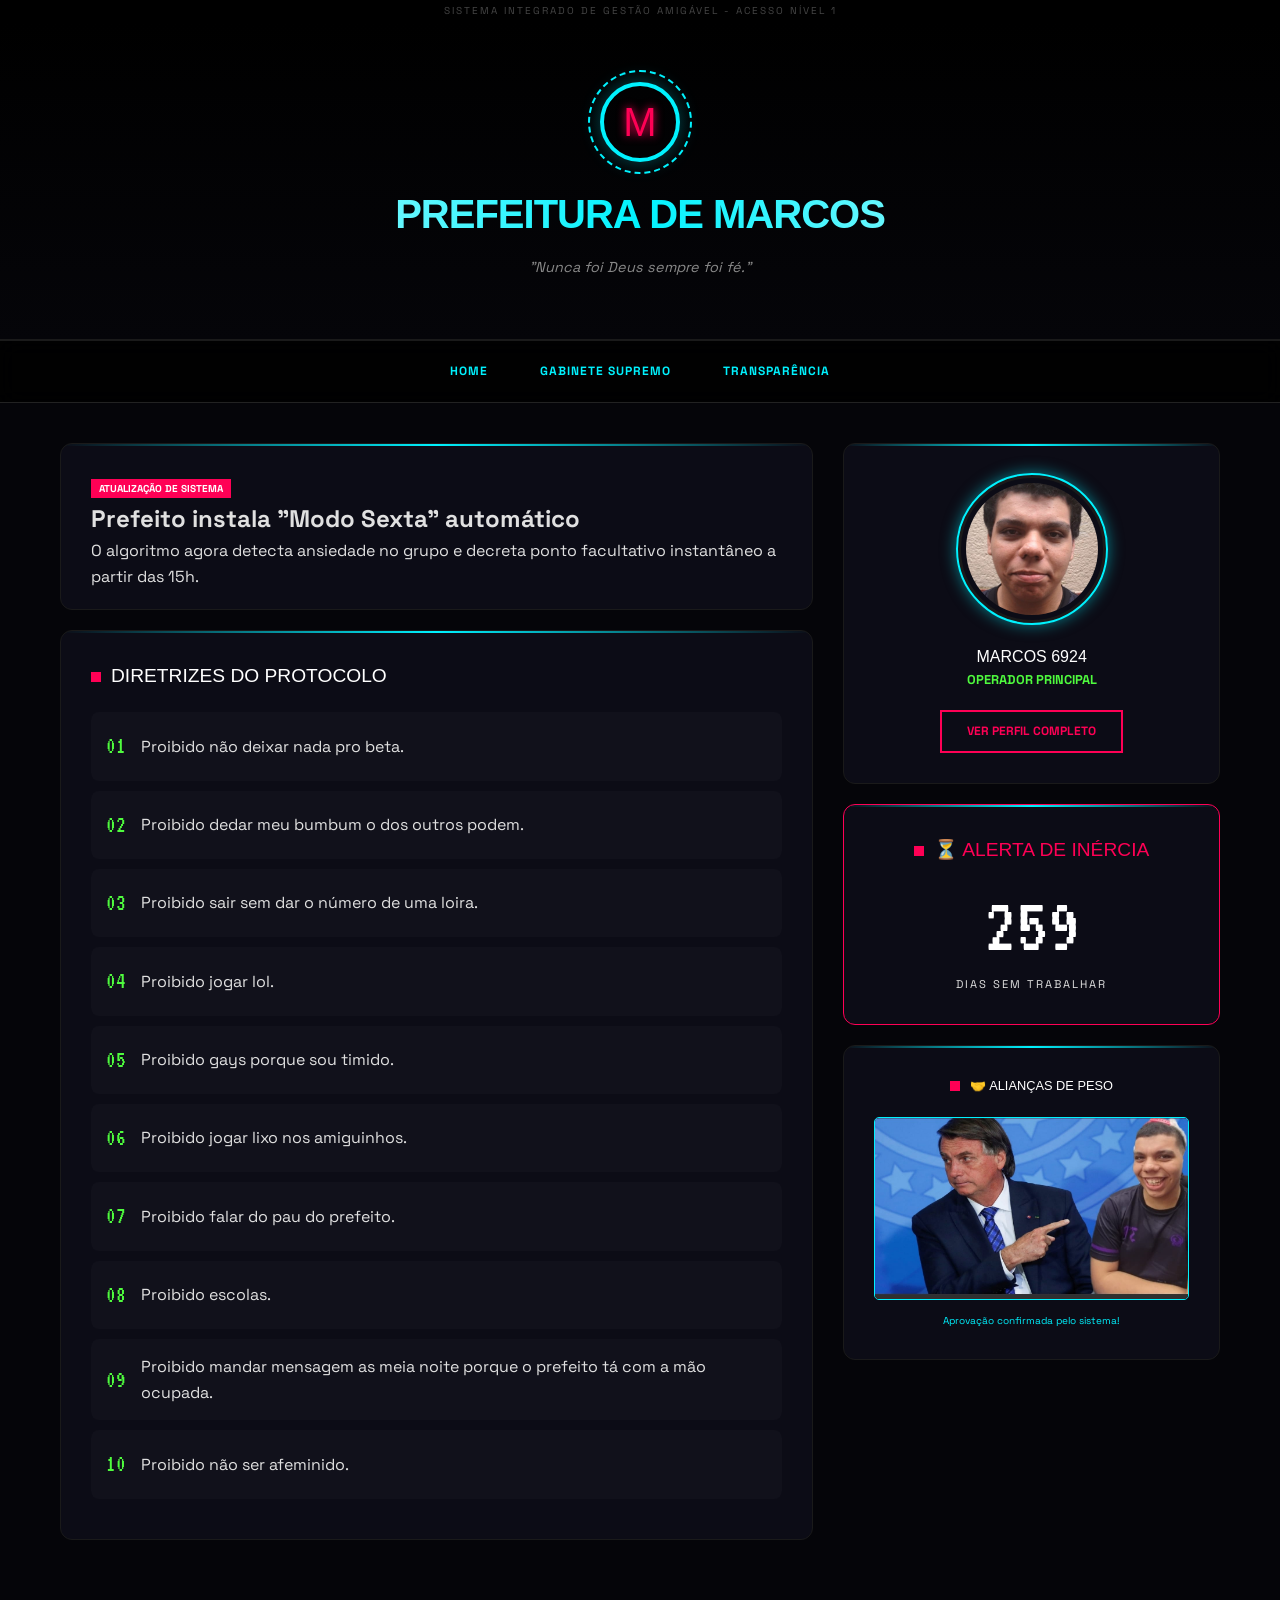
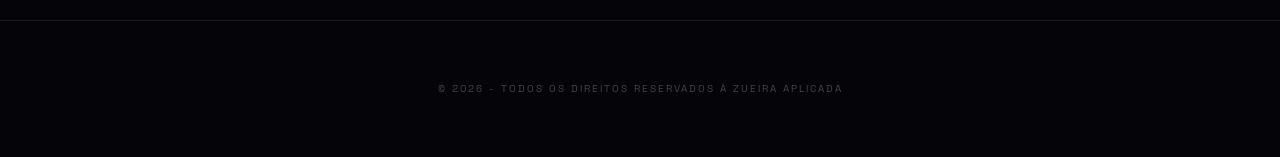
<file: index.html>
<!DOCTYPE html>
<html lang="pt-br">
<head>
    <meta charset="UTF-8">
    <meta name="viewport" content="width=device-width, initial-scale=1.0">
    <title>SISTEMA CENTRAL - Prefeitura Cyber-Zoeira</title>
    <link rel="stylesheet" href="style.css">
</head>
<body>

    <div class="barra-fake">SISTEMA INTEGRADO DE GESTÃO AMIGÁVEL - ACESSO NÍVEL 1</div>

    <header>
        <div class="brasao-cyber">M</div>
        <h1>PREFEITURA DE MARCOS</h1>
        <p><i>"Nunca foi Deus sempre foi fé."</i></p>
    </header>

    <nav>
    <div class="nav-container">
        <div class="menu-hamburguer" onclick="toggleMenu()">☰</div>
        
        <div id="nav-menu">
            <a href="index.html" class="nav-link">Home</a>
            <a href="gabinete.html" class="nav-link">Gabinete Supremo</a>
            <a href="transparencia.html" class="nav-link">Transparência</a>
        </div>
    </div>
</nav>

    <div class="main-container">
        
        <main>
            <section class="card-cyber news-item">
                <span class="tag-news">ATUALIZAÇÃO DE SISTEMA</span>
                <h2>Prefeito instala "Modo Sexta" automático</h2>
                <p>O algoritmo agora detecta ansiedade no grupo e decreta ponto facultativo instantâneo a partir das 15h.</p>
            </section>

            <section id="leis" class="card-cyber">
                <div class="card-title">Diretrizes do Protocolo</div>
                <ul class="regra-list">
                    <li class="regra-item">
                        <div class="regra-num">01</div>
                        <div>Proibido não deixar nada pro beta.</div>
                    </li>
                    <li class="regra-item">
                        <div class="regra-num">02</div>
                        <div>Proibido dedar meu bumbum o dos outros podem.</div>
                    </li>
                    <li class="regra-item">
                        <div class="regra-num">03</div>
                        <div>Proibido sair sem dar o número de uma loira.</div>
                    </li>
                    <li class="regra-item">
                        <div class="regra-num">04</div>
                        <div>Proibido jogar lol.</div>
                    </li>
                    <li class="regra-item">
                        <div class="regra-num">05</div>
                        <div>Proibido gays porque sou timido.</div>
                    </li>
                    <li class="regra-item">
                        <div class="regra-num">06</div>
                        <div>Proibido jogar lixo nos amiguinhos.</div>
                    </li>
                    <li class="regra-item">
                        <div class="regra-num">07</div>
                        <div>Proibido falar do pau do prefeito.</div>
                    </li>
                    <li class="regra-item">
                        <div class="regra-num">08</div>
                        <div>Proibido escolas.</div>
                    </li>
                    <li class="regra-item">
                        <div class="regra-num">09</div>
                        <div>Proibido mandar mensagem as meia noite porque o prefeito tá com a mão ocupada.</div>
                    </li>
                    <li class="regra-item">
                        <div class="regra-num">10</div>
                        <div>Proibido não ser afeminido.</div>
                    </li>
                </ul>
            </section>
        </main>

        <aside>
            <div class="card-cyber prefeito-quick-card">
                <div class="foto-prefeito-frame">
                    <img src="img/perfil.jpg" alt="Prefeito Marcos">
                </div>
                <div class="nome-prefeito-quick">MARCOS 6924</div>
                <div class="cargo-prefeito-quick">Operador Principal</div>
                <a href="gabinete.html" class="botao-cyber">Ver Perfil Completo</a>
            </div>

            <div class="card-cyber" style="border-color: var(--secondary-neon); text-align: center; margin-top: 20px;">
                <div class="card-title" style="justify-content: center; color: var(--secondary-neon);">⏳ ALERTA DE INÉRCIA</div>
                <div id="contador-dias" style="font-family: 'VT323'; font-size: 5rem; color: #fff; line-height: 1;">00</div>
                <p style="text-transform: uppercase; font-size: 0.7rem; letter-spacing: 2px; margin-top: 10px;">Dias sem trabalhar</p>
            </div>

            <div class="card-cyber" style="margin-top: 20px; text-align: center;">
                <div class="card-title" style="font-size: 0.8rem; justify-content: center;">🤝 ALIANÇAS DE PESO</div>
                <img src="img/apoio.jpg" style="width: 100%; border-radius: 5px; border: 1px solid var(--primary-neon);">
                <p style="font-size: 10px; color: var(--primary-neon); margin-top: 5px;">Aprovação confirmada pelo sistema!</p>
            </div>
        </aside>

    </div>

    <script>
        const dataUltimoTrabalho = new Date(2026, 2, 20); 
        function atualizarContador() {
            const agora = new Date();
            const diferenca = agora - dataUltimoTrabalho;
            const dias = Math.floor(diferenca / (1000 * 60 * 60 * 24));
            document.getElementById('contador-dias').innerText = dias.toString().padStart(2, '0');
        }
        atualizarContador();
        setInterval(atualizarContador, 1000 * 60 * 60);

        function toggleMenu() {
    const menu = document.getElementById('nav-menu');
    menu.classList.toggle('active');
}
        
    </script>

    <footer>© 2026 - TODOS OS DIREITOS RESERVADOS À ZUEIRA APLICADA</footer>

</body>
</html>
</file>
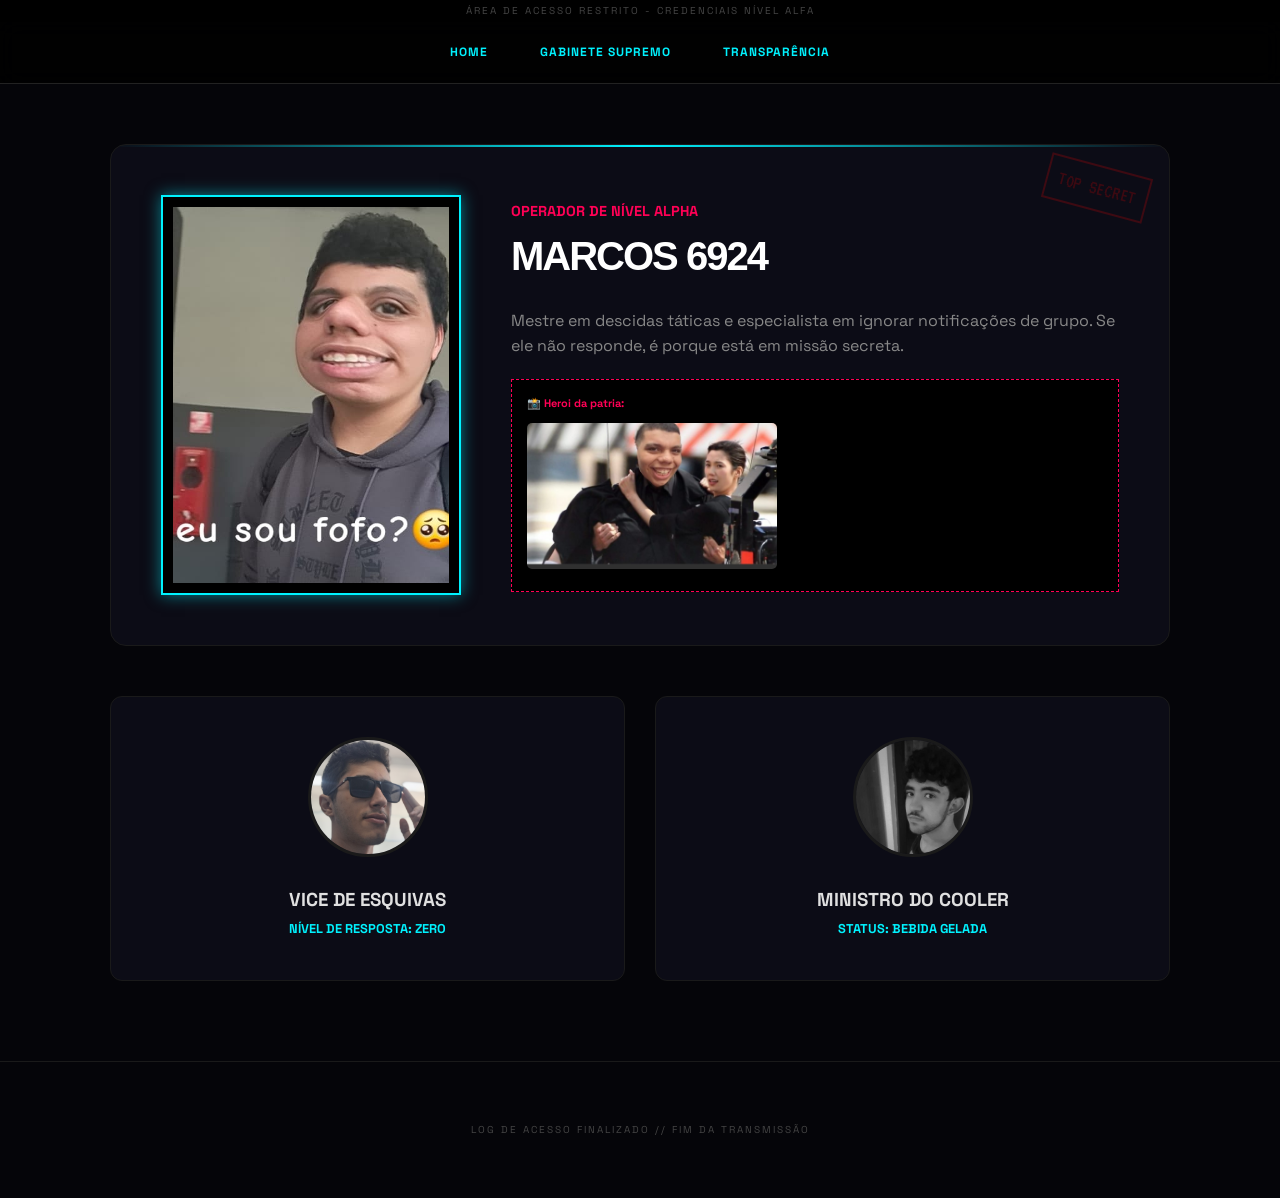
<file: gabinete.html>
<!DOCTYPE html>
<html lang="pt-br">
<head>
    <meta charset="UTF-8">
    <meta name="viewport" content="width=device-width, initial-scale=1.0">
    <title>GABINETE EXECUTIVO - Acesso Restrito</title>
    <link rel="stylesheet" href="style.css">
</head>
<body class="bg-dark">

    <div class="barra-fake">ÁREA DE ACESSO RESTRITO - CREDENCIAIS NÍVEL ALFA</div>

    <nav>
    <div class="nav-container">
        <div class="menu-hamburguer" onclick="toggleMenu()">☰</div>
        
        <div id="nav-menu">
            <a href="index.html" class="nav-link">Home</a>
            <a href="gabinete.html" class="nav-link">Gabinete Supremo</a>
            <a href="transparencia.html" class="nav-link">Transparência</a>
        </div>
    </div>
</nav>

    <div class="container-gabinete">
        
        <section class="perfil-supremo card-cyber">
            <div class="moldura-prefeito-grande">
                <img src="img/santinho.jpg" alt="Santinho Oficial">
            </div>
            <div class="info-suprema">
                <span class="tag-suprema">Operador de Nível Alpha</span>
                <h1>MARCOS 6924</h1>
                <p class="bio-suprema">Mestre em descidas táticas e especialista em ignorar notificações de grupo. Se ele não responde, é porque está em missão secreta.</p>
                
                <div style="margin-top: 20px; background: #000; padding: 15px; border: 1px dashed var(--secondary-neon);">
                    <p style="font-size: 11px; color: var(--secondary-neon); font-weight: bold; margin-bottom: 10px;">📸 Heroi da patria:</p>
                    <img src="img/rapel.jpg" style="width: 100%; max-width: 250px; border-radius: 5px;">
                </div>
            </div>
        </section>

        <div class="grid-vices-cyber">
            <div class="card-vice-cyber">
                <img src="img/gg.jpg" alt="Vice 1">
                <h3>VICE DE ESQUIVAS</h3>
                <span class="cargo-vice-cyber">Nível de Resposta: Zero</span>
            </div>
            <div class="card-vice-cyber">
                <img src="img/rr.png" alt="Vice 2">
                <h3>MINISTRO DO COOLER</h3>
                <span class="cargo-vice-cyber">Status: Bebida Gelada</span>
            </div>
        </div>

    </div>

    <script>

        function toggleMenu() {
        const menu = document.getElementById('nav-menu');
        menu.classList.toggle('active');
          }

    </script>
            
    <footer>LOG DE ACESSO FINALIZADO // FIM DA TRANSMISSÃO</footer>

</body>
</html>
</file>
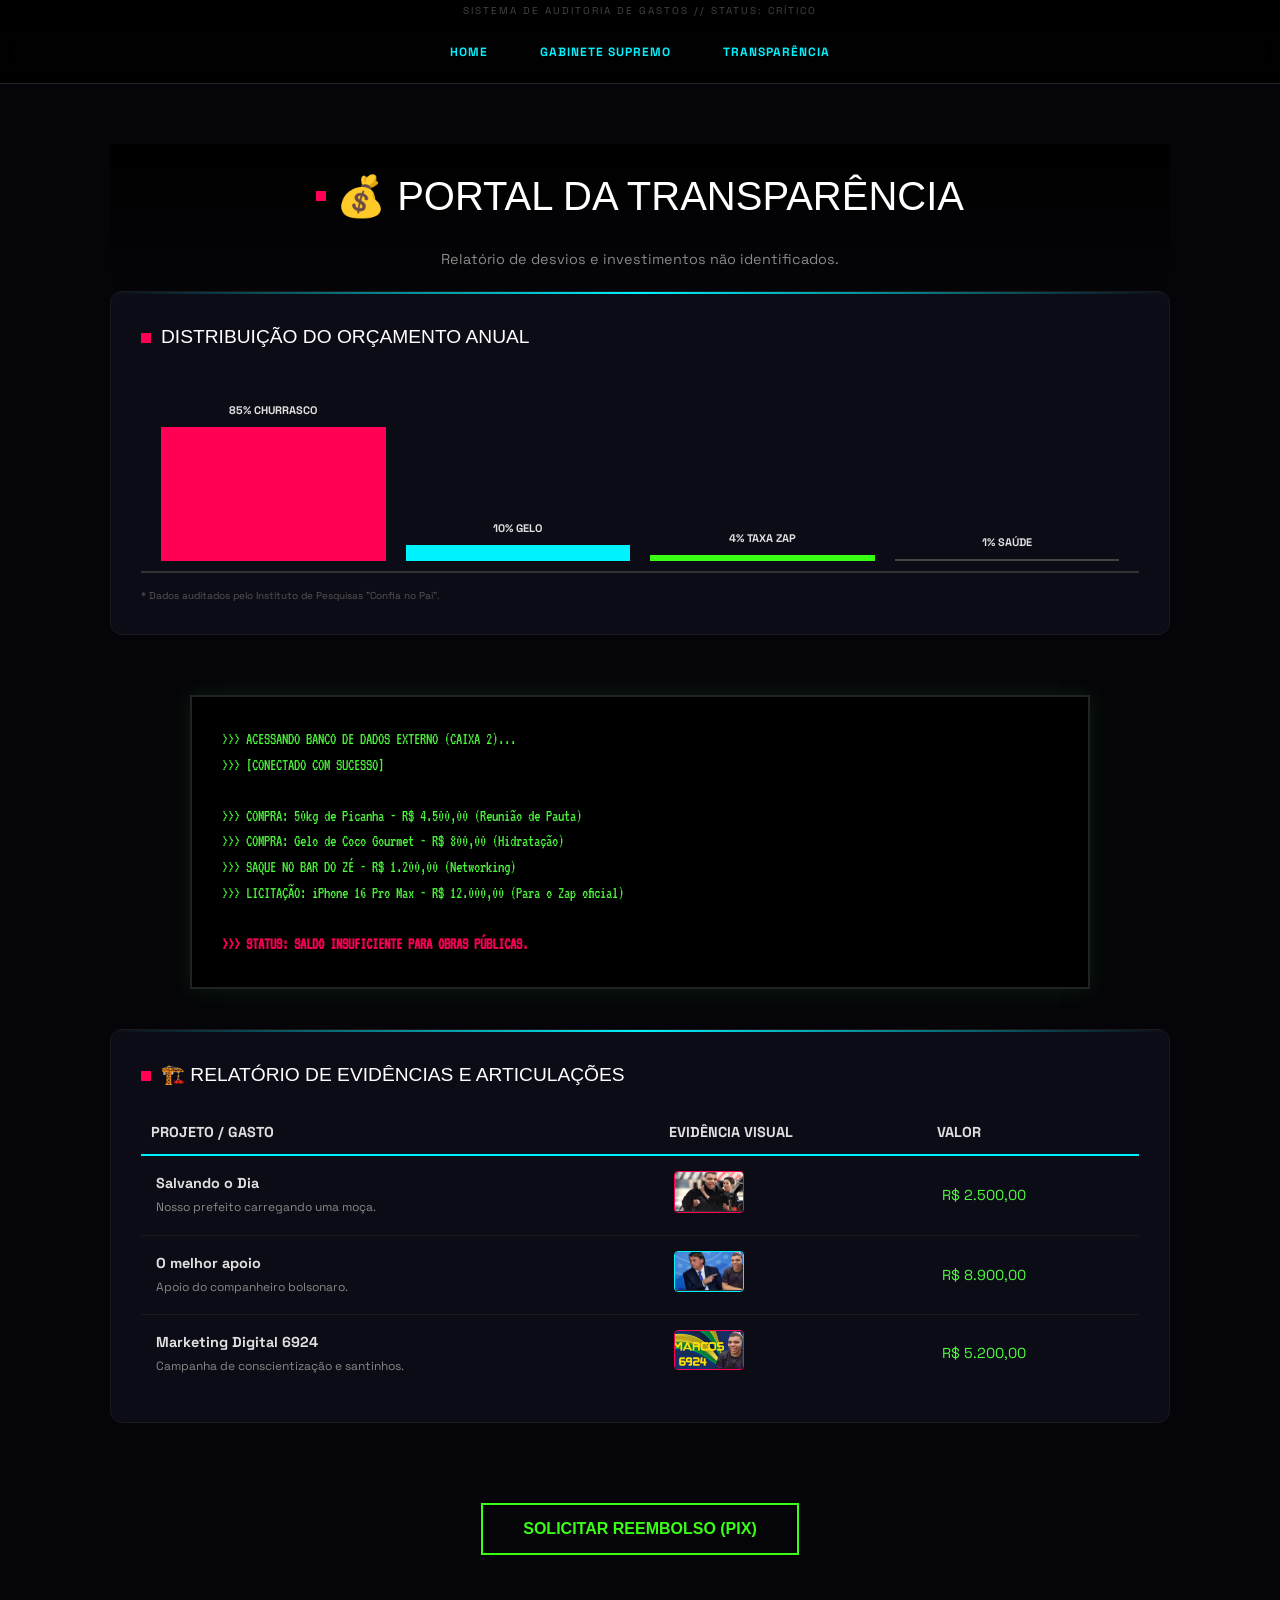
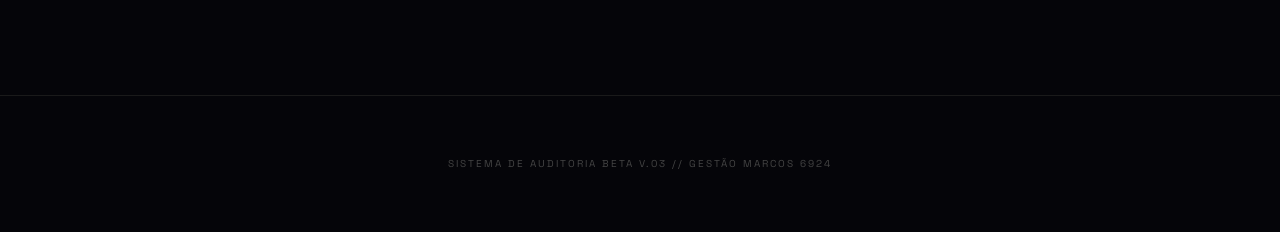
<file: transparencia.html>
<!DOCTYPE html>
<html lang="pt-br">
<head>
    <meta charset="UTF-8">
    <meta name="viewport" content="width=device-width, initial-scale=1.0">
    <title>PORTAL DA (IN)TRANSPARÊNCIA - Gestão Marcos</title>
    <link rel="stylesheet" href="style.css">
</head>
<body class="bg-dark">

    <div class="barra-fake">SISTEMA DE AUDITORIA DE GASTOS // STATUS: CRÍTICO</div>

    <nav>
    <div class="nav-container">
        <div class="menu-hamburguer" onclick="toggleMenu()">☰</div>
        
        <div id="nav-menu">
            <a href="index.html" class="nav-link">Home</a>
            <a href="gabinete.html" class="nav-link">Gabinete Supremo</a>
            <a href="transparencia.html" class="nav-link">Transparência</a>
        </div>
    </div>
</nav>

    <div class="container-gabinete">
        
        <header style="border-bottom: none; padding: 20px;">
            <div class="card-title" style="justify-content: center; font-size: 2.5rem; text-align: center;">
                💰 PORTAL DA TRANSPARÊNCIA
            </div>
            <p style="text-align: center; color: var(--text-muted);">Relatório de desvios e investimentos não identificados.</p>
        </header>

        <section class="card-cyber" style="margin-bottom: 40px;">
            <div class="card-title">DISTRIBUIÇÃO DO ORÇAMENTO ANUAL</div>
            <div style="display: flex; align-items: flex-end; gap: 20px; height: 200px; padding: 30px 20px 10px; border-bottom: 2px solid #333;">
                <div style="flex: 1; background: #ff0055; height: 85%; position: relative;" title="Churrasco">
                    <span style="position: absolute; top: -25px; width: 100%; text-align: center; font-size: 11px; font-weight: bold;">85% CHURRASCO</span>
                </div>
                <div style="flex: 1; background: #00f2ff; height: 10%; position: relative;" title="Gelo">
                    <span style="position: absolute; top: -25px; width: 100%; text-align: center; font-size: 11px; font-weight: bold;">10% GELO</span>
                </div>
                <div style="flex: 1; background: #39ff14; height: 4%; position: relative;" title="Taxa Zap">
                    <span style="position: absolute; top: -25px; width: 100%; text-align: center; font-size: 11px; font-weight: bold;">4% TAXA ZAP</span>
                </div>
                <div style="flex: 1; background: #444; height: 1%; position: relative;" title="Saúde">
                    <span style="position: absolute; top: -25px; width: 100%; text-align: center; font-size: 11px; font-weight: bold;">1% SAÚDE</span>
                </div>
            </div>
            <p style="font-size: 10px; color: #555; margin-top: 15px;">* Dados auditados pelo Instituto de Pesquisas "Confia no Pai".</p>
        </section>

        <section class="terminal-diario" style="margin-bottom: 40px;">
            <p>>>> ACESSANDO BANCO DE DADOS EXTERNO (CAIXA 2)...</p>
            <p>>>> [CONECTADO COM SUCESSO]</p>
            <br>
            <p>>>> COMPRA: 50kg de Picanha - <span style="color: var(--accent-neon);">R$ 4.500,00</span> (Reunião de Pauta)</p>
            <p>>>> COMPRA: Gelo de Coco Gourmet - <span style="color: var(--accent-neon);">R$ 800,00</span> (Hidratação)</p>
            <p>>>> SAQUE NO BAR DO ZÉ - <span style="color: var(--accent-neon);">R$ 1.200,00</span> (Networking)</p>
            <p>>>> LICITAÇÃO: iPhone 16 Pro Max - <span style="color: var(--accent-neon);">R$ 12.000,00</span> (Para o Zap oficial)</p>
            <br>
            <p style="color: #ff0055; font-weight: bold; animation: pulseAlert 1s infinite alternate;">
                >>> STATUS: SALDO INSUFICIENTE PARA OBRAS PÚBLICAS.
            </p>
        </section>

        <section class="card-cyber">
            <div class="card-title">🏗️ RELATÓRIO DE EVIDÊNCIAS E ARTICULAÇÕES</div>
            <table style="width: 100%; border-collapse: collapse; font-size: 0.9rem; color: var(--text-main);">
                <thead>
                    <tr style="border-bottom: 2px solid var(--primary-neon); text-align: left;">
                        <th style="padding: 10px;">PROJETO / GASTO</th>
                        <th style="padding: 10px;">EVIDÊNCIA VISUAL</th>
                        <th style="padding: 10px;">VALOR</th>
                    </tr>
                </thead>
                <tbody>
                    <tr style="border-bottom: 1px solid #1a1a1a;">
                        <td style="padding: 15px;">
                            <strong>Salvando o Dia</strong><br>
                            <small style="color: var(--text-muted);">Nosso prefeito carregando uma moça.</small>
                        </td>
                        <td style="padding: 15px;">
                            <img src="/img/rapel.jpg" style="width: 70px; border: 1px solid var(--secondary-neon); border-radius: 4px;" alt="Rapel">
                        </td>
                        <td style="padding: 15px; color: var(--accent-neon);">R$ 2.500,00</td>
                    </tr>
                    <tr style="border-bottom: 1px solid #1a1a1a;">
                        <td style="padding: 15px;">
                            <strong>O melhor apoio</strong><br>
                            <small style="color: var(--text-muted);">Apoio do companheiro bolsonaro.</small>
                        </td>
                        <td style="padding: 15px;">
                            <img src="/img/apoio.jpg" style="width: 70px; border: 1px solid var(--primary-neon); border-radius: 4px;" alt="Apoio">
                        </td>
                        <td style="padding: 15px; color: var(--accent-neon);">R$ 8.900,00</td>
                    </tr>
                    <tr>
                        <td style="padding: 15px;">
                            <strong>Marketing Digital 6924</strong><br>
                            <small style="color: var(--text-muted);">Campanha de conscientização e santinhos.</small>
                        </td>
                        <td style="padding: 15px;">
                            <img src="/img/mark.jpg" style="width: 70px; border: 1px solid var(--secondary-neon); border-radius: 4px;" alt="Santinho">
                        </td>
                        <td style="padding: 15px; color: var(--accent-neon);">R$ 5.200,00</td>
                    </tr>
                </tbody>
            </table>
        </section>

        <div style="text-align: center; margin: 60px 0;">
            <button class="botao-cyber" style="padding: 15px 40px; font-size: 1rem; border-color: #39ff14; color: #39ff14;" onclick="chuvaDeDinheiro()">
                SOLICITAR REEMBOLSO (PIX)
            </button>
        </div>

    </div>

    <footer>SISTEMA DE AUDITORIA BETA V.03 // GESTÃO MARCOS 6924</footer>

    <script>
function popup(msg) {
    const popup = document.getElementById('cyber-popup');
    const text = document.getElementById('popup-text');

    text.innerText = msg;
    popup.classList.remove('popup-hidden');
}

function fecharPopup() {
    document.getElementById('cyber-popup').classList.add('popup-hidden');
}

function chuvaDeDinheiro() {
    popup("ERRO 403: O Prefeito já usou o saldo para comprar um iPhone 16 Pro Max.");

    for (let i = 0; i < 60; i++) {
        const money = document.createElement('div');
        const icons = ['💸', '💰', '💵', '🤑'];
        money.innerText = icons[Math.floor(Math.random() * icons.length)];
        money.style.position = 'fixed';
        money.style.left = Math.random() * 100 + 'vw';
        money.style.top = '-50px';
        money.style.fontSize = Math.random() * 30 + 25 + 'px';
        money.style.zIndex = '9999';
        money.style.pointerEvents = 'none';
        money.style.transition = 'transform 2.5s linear, opacity 2.5s';
        document.body.appendChild(money);

        setTimeout(() => {
            money.style.transform = `translateY(${window.innerHeight + 100}px) rotate(${Math.random() * 720}deg)`;
            money.style.opacity = '0';
        }, 100);

        setTimeout(() => money.remove(), 3000);
    }
}

        function toggleMenu() {
    const menu = document.getElementById('nav-menu');
    menu.classList.toggle('active');
}
        
</script>

<!-- 👇 ISSO AQUI QUE FALTAVA -->
<div id="cyber-popup" class="popup-hidden">
    <div class="popup-box">
        <p id="popup-text"></p>
        <button onclick="fecharPopup()">FECHAR</button>
    </div>
</div>
</body>
</html>
</file>
<file: style.css>
@import url('https://fonts.googleapis.com/css2?family=Syncopate:wght@400;700&family=Space+Grotesk:wght@300;500;700&family=VT323&display=swap');

:root {
    --bg-dark: #050509;
    --bg-card: #0c0c16;
    --primary-neon: #00f2fe; /* Ciano Elétrico */
    --secondary-neon: #ff0055; /* Magenta Choque */
    --accent-neon: #4ffb3e; /* Verde Matrix */
    --text-main: #e0e0e0;
    --text-muted: #888888;
    --shadow-neon: 0 0 15px rgba(0, 242, 254, 0.5);
}

* { 
    box-sizing: border-box; 
    margin: 0; 
    padding: 0; 
}

body {
    background-color: var(--bg-dark);
    color: var(--text-main);
    font-family: 'Space Grotesk', sans-serif;
    line-height: 1.6;
    overflow-x: hidden;
}

/* --- HEADER & BARRA BRASIL --- */
.barra-fake {
    background: #000;
    color: #444;
    font-size: 10px;
    text-align: center;
    padding: 3px;
    text-transform: uppercase;
    letter-spacing: 2px;
}

header {
    background: linear-gradient(180deg, #000 0%, var(--bg-dark) 100%);
    padding: 60px 20px;
    text-align: center;
    position: relative;
    border-bottom: 2px solid #1a1a1a;
}

/* Brasão Fake em CSS */
.brasao-cyber {
    width: 80px;
    height: 80px;
    margin: 0 auto 20px;
    border: 4px solid var(--primary-neon);
    border-radius: 50%;
    display: flex;
    align-items: center;
    justify-content: center;
    font-family: 'Syncopate', sans-serif;
    font-size: 40px;
    color: var(--secondary-neon);
    text-shadow: 0 0 10px var(--secondary-neon);
    box-shadow: 0 0 20px rgba(0, 242, 254, 0.3);
    position: relative;
}
.brasao-cyber::after {
    content: '';
    position: absolute;
    width: 100px; height: 100px;
    border: 2px dashed var(--primary-neon);
    border-radius: 50%;
    animation: rotateBrasao 10s linear infinite;
}

header h1 {
    font-family: 'Syncopate', sans-serif;
    font-weight: 700;
    font-size: 2.5rem;
    color: #fff;
    text-transform: uppercase;
    letter-spacing: -1px;
    background: linear-gradient(90deg, #fff, var(--primary-neon), #fff);
    -webkit-background-clip: text;
    background-clip: text;
    color: transparent;
    animation: shine 5s linear infinite;
}

header p { 
    color: var(--text-muted); 
    font-size: 0.9rem; 
    margin-top: 10px; 
}

/* --- NAV NEON --- */
nav {
    background: rgba(0,0,0,0.8);
    backdrop-filter: blur(10px);
    padding: 10px 20px;
    position: sticky;
    top: 0;
    z-index: 10000;
    border-bottom: 1px solid #222;
}

.nav-container {
    max-width: 1200px;
    margin: 0 auto;
    display: flex;
    justify-content: center;
    align-items: center;
    position: relative;
    width: 100%;
}

#nav-menu {
    display: flex;
    gap: 10px;
}

.nav-link {
    color: var(--primary-neon);
    text-decoration: none;
    font-size: 12px;
    font-weight: 700;
    text-transform: uppercase;
    padding: 10px 20px;
    border: 1px solid transparent;
    transition: all 0.3s ease;
    letter-spacing: 1px;
}

.nav-link:hover {
    color: #fff;
    border-color: var(--primary-neon);
    box-shadow: var(--shadow-neon);
    background: rgba(0, 242, 254, 0.1);
}

.menu-hamburguer {
    display: none;
    font-size: 28px;
    cursor: pointer;
    color: var(--primary-neon);
    text-shadow: var(--shadow-neon);
    user-select: none;
    font-family: monospace;
}

/* --- CONTAINER GERAL --- */
.main-container {
    max-width: 1200px;
    margin: 40px auto;
    padding: 0 20px;
    display: grid;
    grid-template-columns: 2fr 1fr;
    gap: 30px;
}

/* --- CARDS --- */
.card-cyber {
    background: var(--bg-card);
    border: 1px solid #1a1a1a;
    border-radius: 12px;
    padding: 30px;
    position: relative;
    overflow: hidden;
    transition: transform 0.3s ease, border-color 0.3s ease;
}
.card-cyber::before {
    content: '';
    position: absolute;
    top: 0; left: 0; width: 100%; height: 2px;
    background: linear-gradient(90deg, transparent, var(--primary-neon), transparent);
}
.card-cyber:hover {
    border-color: var(--primary-neon);
    transform: translateY(-5px);
    box-shadow: 0 10px 30px rgba(0, 242, 254, 0.1);
}

.card-title {
    font-family: 'Syncopate', sans-serif;
    font-size: 1.2rem;
    color: #fff;
    text-transform: uppercase;
    margin-bottom: 20px;
    display: flex;
    align-items: center;
    gap: 10px;
}
.card-title::before {
    content: ''; 
    display: inline-block; 
    width: 10px; 
    height: 10px; 
    background: var(--secondary-neon);
}

.news-item { 
    margin-bottom: 20px; 
    padding-bottom: 20px; 
    border-bottom: 1px solid #1a1a1a; 
}
.tag-news { 
    background: var(--secondary-neon); 
    color: #fff; 
    font-size: 10px; 
    padding: 3px 8px; 
    font-weight: bold; 
}

.regra-list { list-style: none; }
.regra-item {
    background: rgba(255,255,255,0.02);
    padding: 15px;
    border-radius: 8px;
    margin-bottom: 10px;
    display: flex; 
    gap: 15px; 
    align-items: center;
}
.regra-num {
    font-family: 'VT323', monospace;
    font-size: 24px;
    color: var(--accent-neon);
}

/* --- ASIDE / PERFIL RÁPIDO --- */
.prefeito-quick-card {
    text-align: center;
}
.foto-prefeito-frame {
    width: 150px; 
    height: 150px;
    margin: 0 auto 20px;
    border-radius: 50%;
    border: 4px solid #1a1a1a;
    padding: 5px;
    position: relative;
}
.foto-prefeito-frame::after {
    content: ''; 
    position: absolute; 
    top: -5px; left: -5px; right: -5px; bottom: -5px;
    border-radius: 50%;
    border: 2px solid var(--primary-neon);
    box-shadow: var(--shadow-neon);
}
.foto-prefeito-frame img {
    width: 100%; 
    height: 100%; 
    object-fit: cover; 
    border-radius: 50%;
}

.nome-prefeito-quick { font-family: 'Syncopate', sans-serif; font-size: 1rem; color: #fff; }
.cargo-prefeito-quick { color: var(--accent-neon); font-size: 0.8rem; font-weight: bold; text-transform: uppercase; }

.botao-cyber {
    display: inline-block;
    margin-top: 20px;
    padding: 10px 25px;
    background: transparent;
    border: 2px solid var(--secondary-neon);
    color: var(--secondary-neon);
    font-weight: bold;
    text-decoration: none;
    text-transform: uppercase;
    font-size: 12px;
    transition: all 0.3s ease;
}
.botao-cyber:hover {
    background: var(--secondary-neon);
    color: #fff;
    box-shadow: 0 0 15px var(--secondary-neon);
}

/* --- PAGINA GABINETE EXCLUSIVA --- */
.container-gabinete {
    max-width: 1100px;
    margin: 60px auto;
    padding: 0 20px;
    min-height: 80vh;
    display: flex;
    flex-direction: column;
    justify-content: center;
}

.perfil-supremo {
    display: grid;
    grid-template-columns: 300px 1fr;
    gap: 50px;
    align-items: center;
    background: var(--bg-card);
    padding: 50px;
    border-radius: 16px;
    border: 1px solid #1a1a1a;
    position: relative;
}
.perfil-supremo::after {
    content: 'TOP SECRET';
    position: absolute;
    top: 20px; right: 20px;
    color: rgba(255,0,0,0.2);
    font-family: 'VT323', monospace;
    font-size: 20px;
    border: 2px solid rgba(255,0,0,0.2);
    padding: 5px 10px;
    transform: rotate(15deg);
}

.moldura-prefeito-grande {
    width: 300px; 
    height: 400px;
    border: 2px solid var(--primary-neon);
    padding: 10px;
    background: #000;
    box-shadow: var(--shadow-neon);
    position: relative;
}

/* Correção definitiva para a foto não achatar no PC ou celular */
.moldura-prefeito-grande img {
    width: 100% !important; 
    height: 100% !important; 
    object-fit: cover !important; /* Preserva a proporção original do rosto */
    object-position: center !important;
    display: block;
}

.info-suprema h1 {
    font-family: 'Syncopate', sans-serif;
    font-size: 2.5rem;
    color: #fff;
    letter-spacing: -2px;
}
.tag-suprema { color: var(--secondary-neon); font-weight: bold; text-transform: uppercase; font-size: 0.9rem; }
.bio-suprema { color: var(--text-muted); margin: 20px 0; font-size: 1rem; }

.quote-box {
    background: rgba(0,0,0,0.3);
    border-left: 3px solid var(--accent-neon);
    padding: 20px;
    font-style: italic;
}

/* Grid Vices Cyber */
.grid-vices-cyber {
    display: grid;
    grid-template-columns: 1fr 1fr;
    gap: 30px;
    margin-top: 50px;
}
.card-vice-cyber {
    background: var(--bg-card);
    border: 1px solid #1a1a1a;
    border-radius: 12px;
    padding: 40px;
    text-align: center;
    transition: all 0.4s ease;
    position: relative;
}
.card-vice-cyber:hover {
    border-color: var(--secondary-neon);
    transform: translateY(-10px);
}
.card-vice-cyber img {
    width: 120px; height: 120px;
    border-radius: 50%;
    object-fit: cover;
    border: 3px solid #1a1a1a;
    margin-bottom: 20px;
    transition: border-color 0.3s ease;
}
.card-vice-cyber:hover img { border-color: var(--secondary-neon); }

.cargo-vice-cyber { color: var(--primary-neon); font-weight: bold; text-transform: uppercase; font-size: 0.8rem; }

/* --- TERMINAL DIÁRIO OFICIAL --- */
.terminal-diario {
    background: #000;
    font-family: 'VT323', monospace;
    color: var(--accent-neon);
    padding: 30px;
    border: 2px solid #222;
    box-shadow: 0 0 20px rgba(79, 251, 62, 0.1);
    position: relative;
    width: 100%;
    max-width: 900px;
    margin: 20px auto;
    min-height: 250px;
}
.terminal-diario::after {
    content: ''; position: absolute; top: 0; left: 0; width: 100%; height: 100%;
    background: repeating-linear-gradient(0deg, rgba(0,0,0,0.1), rgba(0,0,0,0.1) 1px, transparent 1px, transparent 2px);
    pointer-events: none;
}

/* --- FOOTER --- */
footer {
    text-align: center;
    padding: 60px 20px;
    margin-top: 80px;
    border-top: 1px solid #1a1a1a;
    color: #444;
    font-size: 10px;
    text-transform: uppercase;
    letter-spacing: 2px;
}

/* --- ANIMATIONS --- */
@keyframes shine {
    to { background-position: 200% center; }
}
@keyframes rotateBrasao {
    to { transform: rotate(360deg); }
}

/* --- MEDIA QUERIES --- */
@media (max-width: 900px) {
    .main-container, .perfil-supremo, .grid-vices-cyber {
        grid-template-columns: 1fr;
    }
    .perfil-supremo { text-align: center; justify-items: center; }
}

/* --- REGRAS SUPREMAS PARA CELULAR (TUDO RESPONSIVO) --- */
@media (max-width: 768px) {
    
    .container-gabinete, .container-home {
        width: 95% !important;
        padding: 15px !important;
        margin: 10px auto !important;
    }

    .card-title {
        font-size: 1.4rem !important;
        text-align: center;
    }

    /* CORREÇÃO DO BUG DA IMAGEM DO PREFEITO NO CELULAR */
    .moldura-prefeito-grande {
        width: 100% !important; 
        max-width: 280px !important; /* Impede a foto de se espalhar */
        height: 340px !important; /* Mantém uma altura proporcional humana */
        margin: 0 auto 20px !important; /* Centraliza perfeitamente na tela */
    }

    /* TABELAS RESPONSIVAS */
    .table-responsive {
        overflow-x: auto;
        display: block;
        width: 100%;
        -webkit-overflow-scrolling: touch;
    }
    table {
        min-width: 450px;
    }

    /* SISTEMA DO MENU HAMBÚRGUER FLUTUANTE */
    nav {
        position: sticky;
        top: 0;
    }

    .nav-container {
        flex-direction: row !important;
        justify-content: flex-end !important;
        padding: 5px 0 !important;
        position: relative;
    }

    .menu-hamburguer {
        display: block !important;
    }

    #nav-menu {
        display: none !important;
        flex-direction: column !important;
        position: absolute !important;
        top: 100%;
        right: 0 !important;
        width: 200px !important;
        background: #0c0c16 !important;
        border-left: 2px solid var(--secondary-neon);
        border-bottom: 2px solid var(--secondary-neon);
        box-shadow: 0 10px 25px rgba(255, 0, 85, 0.4);
        padding: 10px 0 !important;
        gap: 0 !important;
    }

    #nav-menu.active {
        display: flex !important;
    }

    .nav-link {
        display: block !important;
        width: 100% !important;
        text-align: center !important;
        padding: 15px 20px !important;
        font-size: 14px !important;
        border: none !important;
        border-bottom: 1px solid rgba(255, 255, 255, 0.05) !important;
    }

    .nav-link:hover {
        background: rgba(255, 0, 85, 0.15) !important;
        color: #fff !important;
        box-shadow: none !important;
    }

    .terminal-diario {
        font-size: 0.8rem !important;
        line-height: 1.4;
    }

    .chart-container {
        gap: 10px !important;
        height: 160px !important;
    }

    .botao-cyber {
        width: 100%;
        box-sizing: border-box;
    }
}

/* --- POPUP DE INFRAÇÃO --- */
#cyber-popup {
    position: fixed;
    top: 0;
    left: 0;
    width: 100%;
    height: 100%;
    background: rgba(0,0,0,0.85);
    display: flex;
    align-items: center;
    justify-content: center;
    z-index: 10000;
}

.popup-hidden {
    display: none !important;
}

.popup-box {
    border: 2px solid #ff0055;
    padding: 25px;
    background: #0a0a0a;
    color: #fff;
    text-align: center;
    box-shadow: 0 0 20px #ff0055;
    max-width: 300px;
}

.popup-box button {
    margin-top: 15px;
    padding: 10px 20px;
    background: transparent;
    border: 1px solid #39ff14;
    color: #39ff14;
    cursor: pointer;
}
</file>
